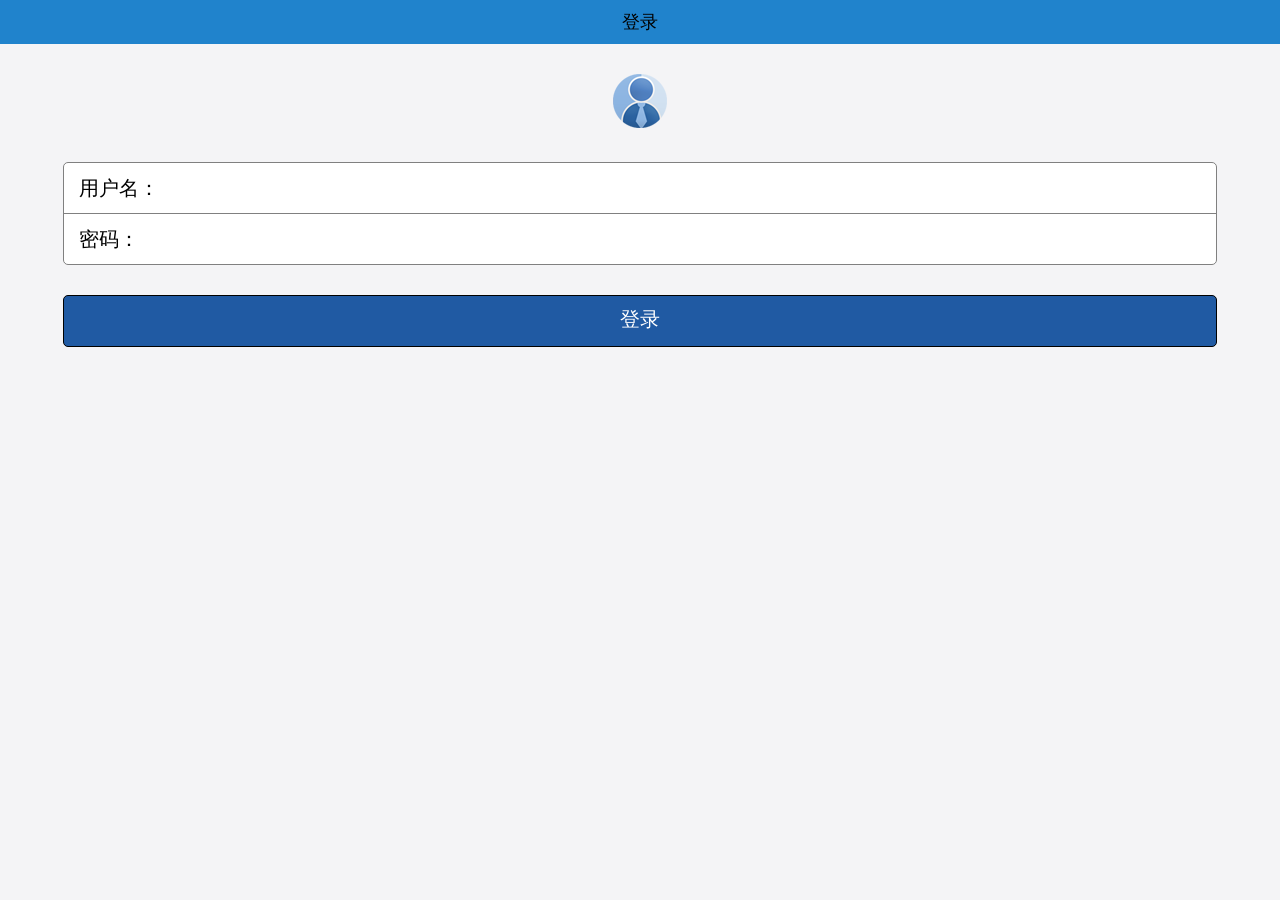
<file: index.html>
<!DOCTYPE html>
<html lang="en">
<head>
    <meta charset="UTF-8" name="viewport" content="width=device-width,initial-scale=1,user-scalable=no">
    <title>刘顺/登录页面</title>
    <link rel="short icon" href="Resource/icon.png">
    <link rel="stylesheet" href="zhuyemian.css">
    <script type="text/javascript" src="commonmethod.js"></script>
    <style>
        .login_img1{text-align: center;margin-top: 30px }
        .login_div{
            width: 90%;margin: 0 auto;
            background: white;
            border: 1px solid gray;
        border-radius: 5px;
            margin-top: 30px
        }
        .login_div1{
            border-bottom:
                1px solid gray;
            height: 50px;
        }
        .login_div div span{font-size:20px;
            padding-left: 15px;
            line-height: 50px}
        .login_div div input{outline: medium;
            background-color: transparent}
.last{width: 90%;
height: 50px;
text-align: center;
font-size: 20px;
margin: 0 auto;
border: 1px solid ;
background: #205AA3;
border-radius: 5px;
margin-top: 30px}
    </style>

</head>
<body>
<!--part1-->
<header><span>登录</span></header>
<!--part2-->
<div class="login_img1"><img   src="Resource/head.png" alt=""></div>
<!--part3-->
<div class="login_div">
    <div class="login_div1">
        <span>用户名：</span>
        <input type="text"  id="L_account" value="" style="border: 0px" >
    </div>
    <div>
        <span>密码：</span>
        <input type="password" id="L_pwd" value="" style="border: 0px">
    </div>
</div>
<!--part4-->
<div class="last">
    <input type="button" value="登录"
           id="l_btn"
           style="font-size: 20px;background: #205AA3;border: 0px;padding-top: 10px;outline: medium;
background-color: transparent;color: white">
    <script>

        var btn=document.querySelector("#l_btn");
        btn.onclick = function () {
//            创建一个请求对象
  var userName=encodeURIComponent(document.querySelector("#L_account").value);
            var pwd=encodeURIComponent(document.querySelector("#L_pwd").value);
// var xhl=new XMLHttpRequest();
//建立连接
// xhl.open('post','https://mockapi.eolinker.com/2ZhGVxjacb39010e6753bd9c02ee803e6e3bfeab6e8007c/login')
        //设置头信息，以表单的形式传输
        //     xhl.setRequestHeader("content-type","application/x-www-form-urlencoded");
        //   向服务端发送请求
            var par="username="+ userName +"&pwd="+pwd;
           requestmethod('post','login',par,function (str) {
               if(str=="登录成功"){
                   location.href="dropletservices.html";}
               else{alert(str)}

            })

            // xhl.send(par);
        //    接收服务器请求的数据
        //     xhl.onreadystatechange=function () {
        //         if(xhl.readyState==4&&xhl.status==200){
        //             var responsedata = JSON.parse(xhl.responseText);
        //             var str=responsedata.data;

            //     }
            // }
        //     var userName = document.querySelector("#L_account").value;
        //     var password = document.querySelector("#L_pwd").value;
        //     if (userName == "" || password == "") {
        //         alert("亲，请输入用户名或密码");
        //     }
        //     else if (userName == "hskj" && password == "123456") {
        //         location.href = "dropletservices.html"
        //     }
        //     else {alert("用户名或密码错误")}
        }

    </script>
</div>
</body>
</html>
</file>
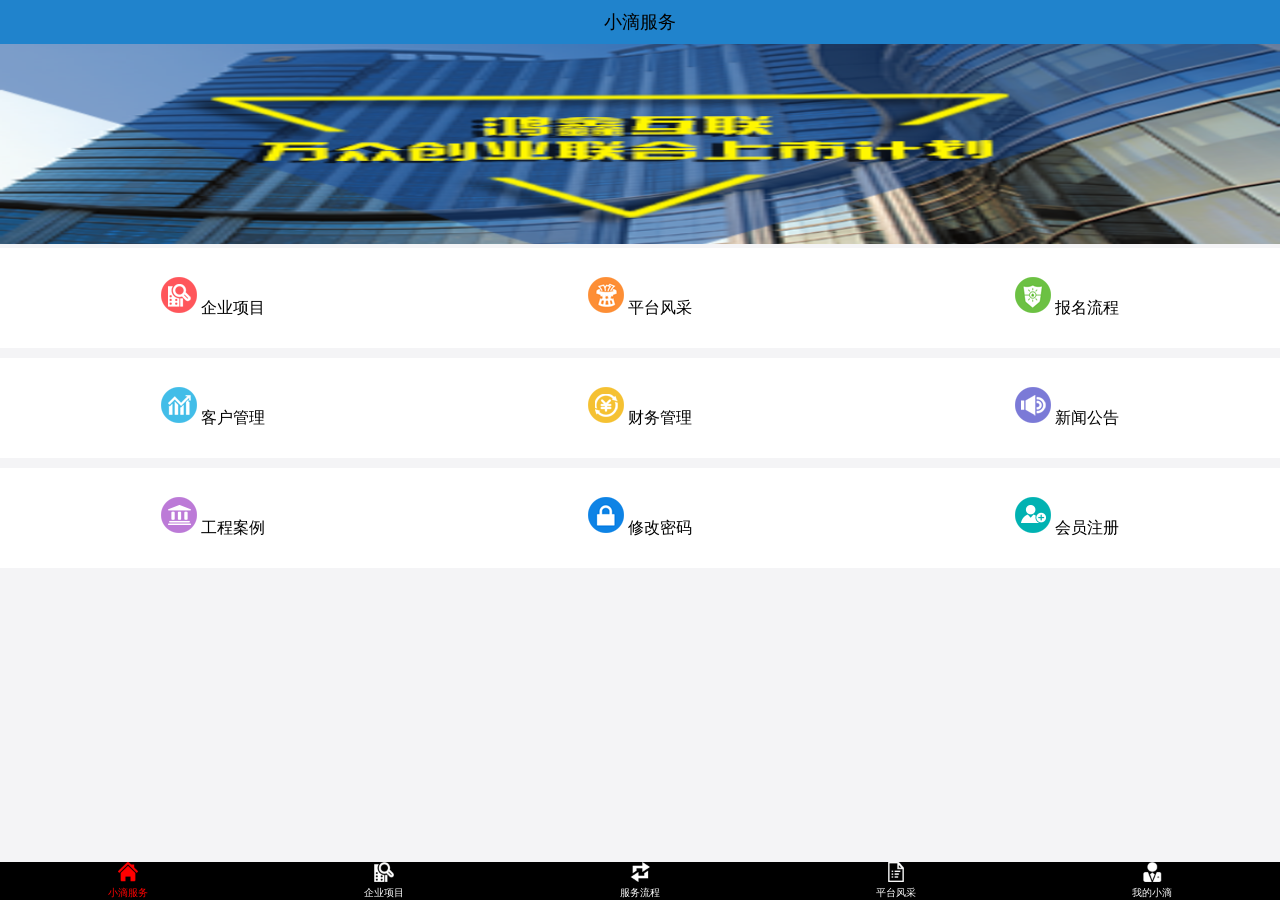
<file: dropletservices.html>
<!DOCTYPE html>
<html lang="en">
<head>
    <meta charset="UTF-8" name="viewport" content="width=device-width,initial-scale=1,user-scalable=no">
    <title>刘顺</title>
    <link rel="short icon" href="Resource/icon.png">
    <link rel="stylesheet" href="zhuyemian.css">
</head>
<body>
<!--part1-->
<header><span>小滴服务</span></header>
<!--part2-->
<section class="part2"><img src="Resource/banner-1.png" alt="请检查一下网络"></section>
<!--part3-->
<section class="part3"><ul>
    <li><img src="Resource/index1.png" alt="">
        <span>企业项目</span></li>
    <li><img src="Resource/index2.png" alt="">
        <span>平台风采</span></li>
    <li><img src="Resource/index3.png" alt="">
        <span>报名流程</span></li>
</ul>

    <ul>
        <li><img src="Resource/index4.png" alt="">
            <span>客户管理</span></li>
        <li><img src="Resource/index5.png" alt="">
            <span>财务管理</span></li>
        <li><img src="Resource/index6.png" alt="">
            <span>新闻公告</span></li>
    </ul>

    <ul>
        <li><img src="Resource/index7.png" alt="">
            <span>工程案例</span></li>
        <li><img src="Resource/index8.png" alt="">
            <span>修改密码</span></li>
        <li><img src="Resource/index9.png" alt="">
            <span>会员注册</span></li>
    </ul></section>
<!--part4-->
<footer class="part4">
    <ul>
        <li>
        <a href="dropletservices.html">
            <img src="Resource/nav11.png" alt="">
            </a>
        <span style="color: red">小滴服务</span></li>
    <li><a href="innovation%20program.html">
        <img src="Resource/nav20.png" alt=""></a>
     <span>企业项目</span></li>
        <li><a href="serviceproceed.html">
        <img src="Resource/nav30.png" alt=""></a>
         <span>服务流程</span></li>
           <li><a href="platform.html">
               <img src="Resource/nav40.png" alt=""></a>
           <span>平台风采</span></li>
        <li><a href="mydroplet.html">
            <img src="Resource/nav50.png" alt=""></a>
        <span>我的小滴</span></li>
    </ul>
    </footer>

</body>
</html>
</file>
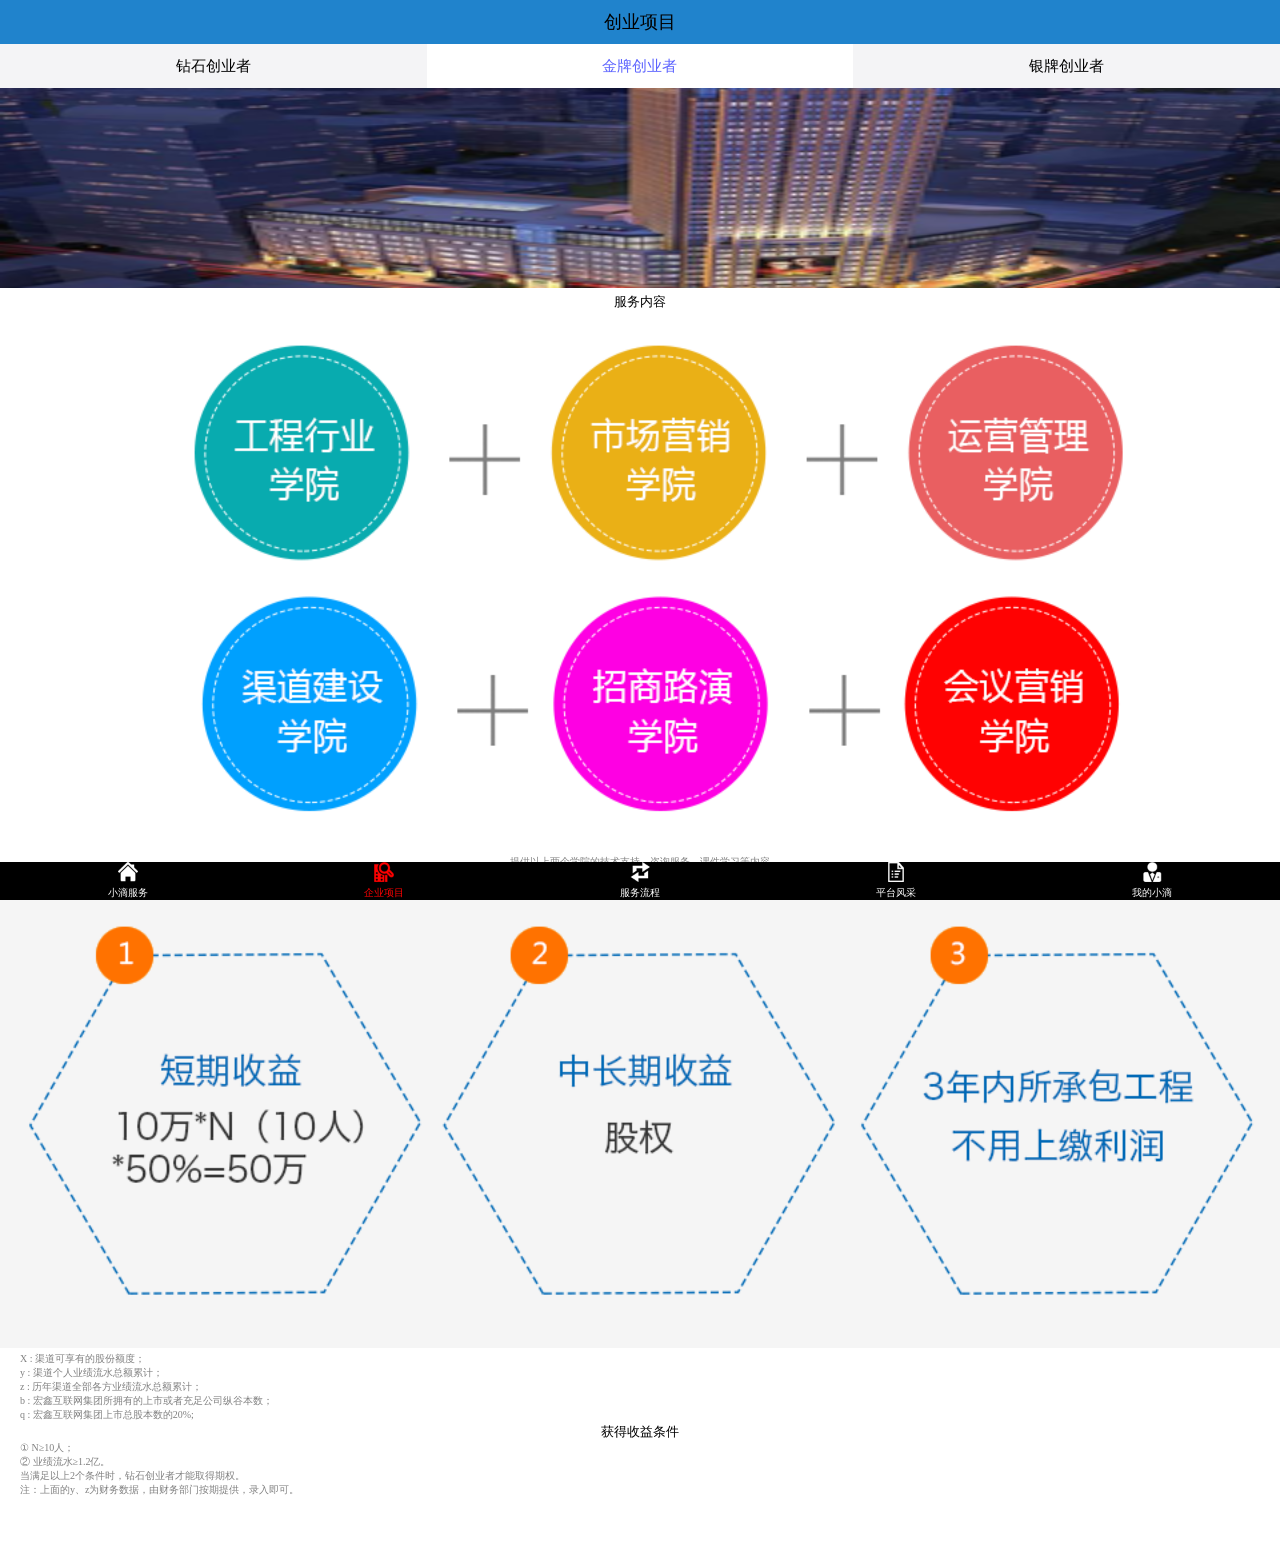
<file: goldcreate.html>
<!DOCTYPE html>
<html lang="en">
<head>
    <meta charset="UTF-8" name="viewport" content="width=device-width,initial-scale=1,maximum-scale=2,user-scalable=no">
    <title>刘顺/企业项目/金牌创业者</title>
    <link rel="stylesheet" href="main2.css">
    <link rel="short icon" href="Resource/icon.png">
</head>
<body>
<!--part1-->
<header><span>创业项目</span></header>
<!--part2-->
<section class="ds_1">
    <ul style="background: #F4F4F6">
        <li ><a href="innovation%20program.html"><span >钻石创业者</span></a></li>
        <li style="background: white"><a href="goldcreate.html"><span style="color: #5c63ff">金牌创业者</span></a></li>
        <li><a href="silvercreate.html"><span>银牌创业者</span></a></li>
    </ul>
</section>
<!--part3-->
<section class="ds_2">
    <img src="Resource/banner21.png" alt="">
</section>
<!--part4-->
<div class="ds_4" >
    <span class="zi_1">服务内容</span>
    <img class="img1"  src="Resource/50w_1.png" alt="">
    <p>提供以上两个学院的技术支持、咨询服务、课件学习等内容</p>
</div>
<!--part5-->
<div class="ds_5">
    <span class="zi_2">创业者享受的回报收益</span>
    <img class="img2" src="Resource/30w_2.png" alt="">
</div>
<!--part6-->
<div class="ds_6">
    <p>X : 渠道可享有的股份额度；</p>
    <p>y : 渠道个人业绩流水总额累计；</p>
    <p>z : 历年渠道全部各方业绩流水总额累计；</p>
    <p>b : 宏鑫互联网集团所拥有的上市或者充足公司纵谷本数；</p>
    <p>q : 宏鑫互联网集团上市总股本数的20%;</p>
</div>
<!--part7-->
<div class="ds_8">
    <span class="zi_3">获得收益条件</span>
</div>
<div class="ds_7">
    <p>① N≥10人；</p>
    <p>② 业绩流水≥1.2亿。</p>
    <p>当满足以上2个条件时，钻石创业者才能取得期权。</p>
    <p>注：上面的y、z为财务数据，由财务部门按期提供，录入即可。</p>
</div>

<!--part8-->
<footer class="part4">
    <ul>
        <li>
            <a href="dropletservices.html">
                <img src="Resource/nav10.png" alt="">
            </a>
            <span >小滴服务</span></li>
        <li><a href="innovation%20program.html">
            <img src="Resource/nav21.png" alt=""></a>
            <span style="color: red" >企业项目</span></li>
        <li><a href="serviceproceed.html">
            <img src="Resource/nav30.png" alt=""></a>
            <span>服务流程</span></li>
        <li><a href="platform.html">
            <img src="Resource/nav40.png" alt=""></a>
            <span>平台风采</span></li>
        <li><a href="mydroplet.html">
            <img src="Resource/nav50.png" alt=""></a>
            <span>我的小滴</span></li>
    </ul>
</footer>
</body>
</html>
</file>
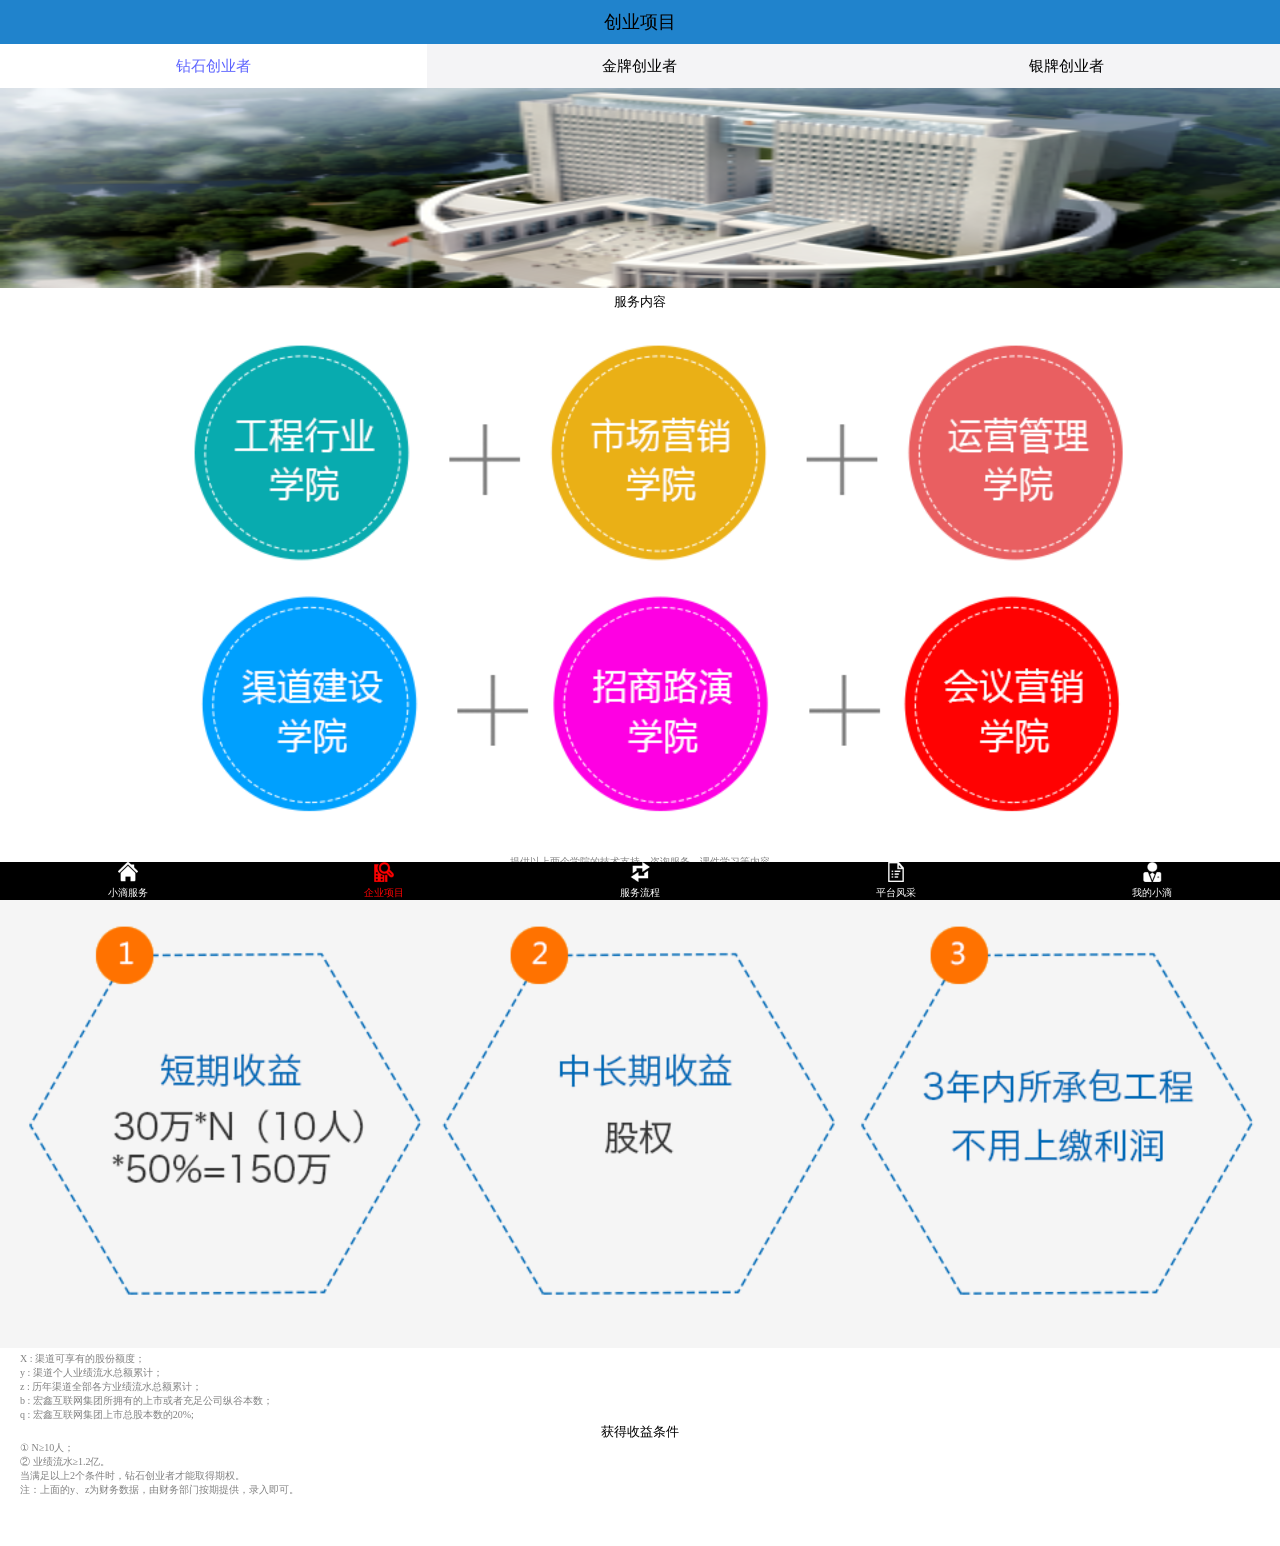
<file: innovation program.html>
<!DOCTYPE html>
<html lang="en">
<head>
    <meta charset="UTF-8" name="viewport" content="width=device-width,initial-scale=1,maximum-scale=2,user-scalable=no">
    <title>刘顺/企业项目</title>
    <link rel="short icon" href="Resource/icon.png">
    <link rel="stylesheet" href="main2.css">

</head>
<body>
<!--part1-->
<header><span>创业项目</span></header>
<!--part2-->
<section class="ds_1">
    <ul style="background: #F4F4F6">
        <li style="background: white"><a href="innovation%20program.html"><span style="color: #5c63ff">钻石创业者</span></a></li>
        <li><a href="goldcreate.html"><span>金牌创业者</span></a></li>
        <li><a href="silvercreate.html"><span>银牌创业者</span></a></li>
    </ul>
</section>
<!--part3-->
<section class="ds_2">
    <img src="Resource/banner2.png" alt="">
</section>
<!--part4-->
<div class="ds_4" >
    <span class="zi_1">服务内容</span>
    <img class="img1"  src="Resource/50w_1.png" alt="">
    <p>提供以上两个学院的技术支持、咨询服务、课件学习等内容</p>
</div>
<!--part5-->
<div class="ds_5">
    <span class="zi_2">创业者享受的回报收益</span>
    <img class="img2" src="Resource/50w_2.png" alt="">
</div>
<!--part6-->
<div class="ds_6">
    <p>X : 渠道可享有的股份额度；</p>
    <p>y : 渠道个人业绩流水总额累计；</p>
    <p>z : 历年渠道全部各方业绩流水总额累计；</p>
    <p>b : 宏鑫互联网集团所拥有的上市或者充足公司纵谷本数；</p>
    <p>q : 宏鑫互联网集团上市总股本数的20%;</p>
</div>
<!--part7-->
<div class="ds_8">
    <span class="zi_3">获得收益条件</span>
</div>
<div class="ds_7">
    <p>① N≥10人；</p>
    <p>② 业绩流水≥1.2亿。</p>
    <p>当满足以上2个条件时，钻石创业者才能取得期权。</p>
    <p>注：上面的y、z为财务数据，由财务部门按期提供，录入即可。</p>
</div>

<!--part8-->
<footer class="part4">
    <ul>
        <li>
            <a href="dropletservices.html">
                <img src="Resource/nav10.png" alt="">
            </a>
            <span >小滴服务</span></li>
        <li><a href="innovation%20program.html">
            <img src="Resource/nav21.png" alt=""></a>
            <span style="color: red" >企业项目</span></li>
        <li><a href="serviceproceed.html">
            <img src="Resource/nav30.png" alt=""></a>
            <span>服务流程</span></li>
        <li><a href="platform.html">
            <img src="Resource/nav40.png" alt=""></a>
            <span>平台风采</span></li>
        <li><a href="mydroplet.html">
            <img src="Resource/nav50.png" alt=""></a>
            <span>我的小滴</span></li>
    </ul>
</footer>

</body>
</html>
</file>
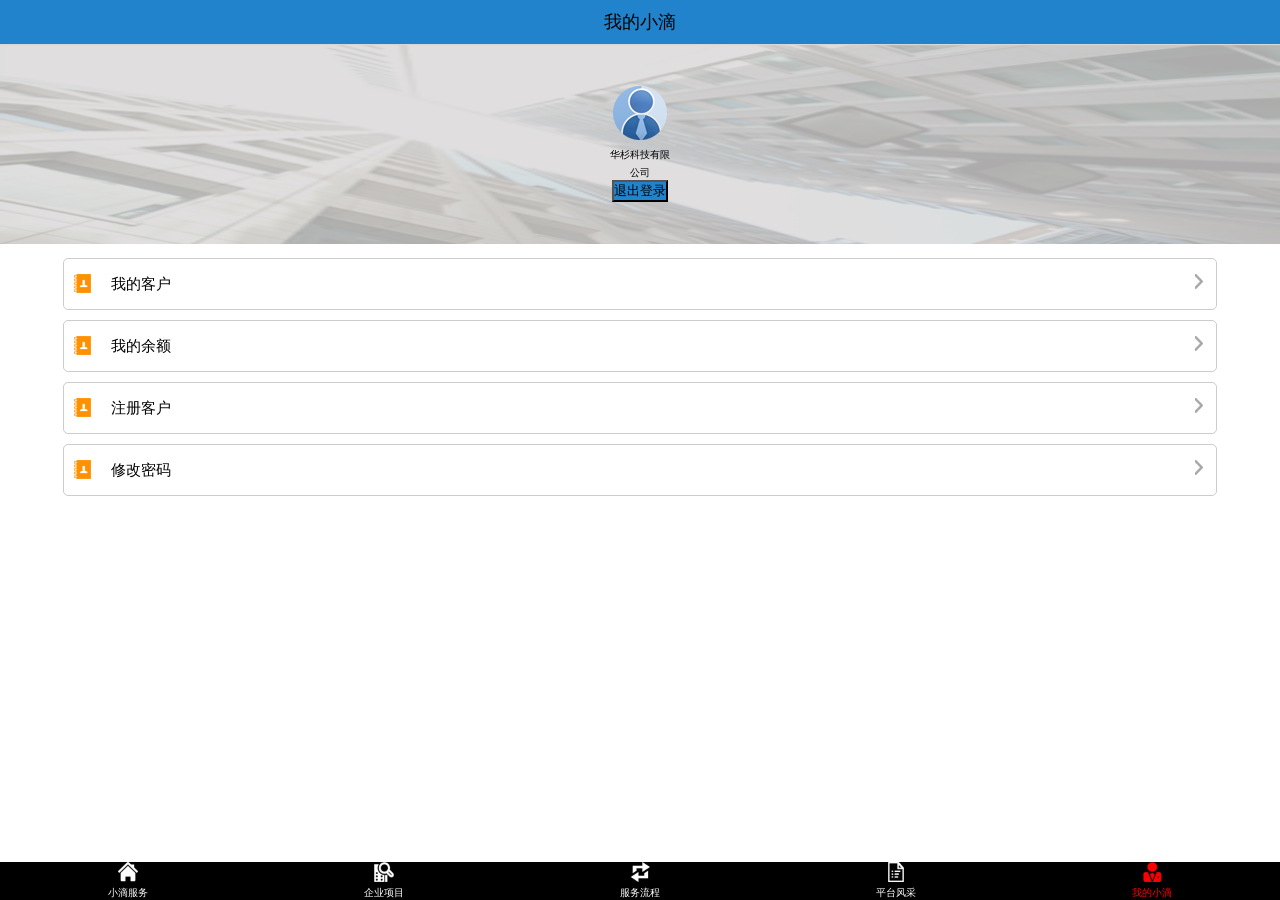
<file: mydroplet.html>
<!DOCTYPE html>
<html lang="en">
<head>
    <meta charset="UTF-8" name="viewport" content="width=device-width,initial-scale=1,user-scalable=no">
    <title>刘顺/我的小滴</title>
    <link rel="short icon" href="Resource/icon.png">
    <link rel="stylesheet" href="main5.css">
</head>
<body>
<!--part1-->
<header><span>我的小滴</span></header>
<!--part2-->
<div class="dv_1">
    <img  class="img1" src="Resource/banner5.png" alt="">
    <div class="dv_2">
        <img  class="img2" src="Resource/head.png" alt="">
    <span style="font-size: 10px">华杉科技有限公司</span>
        <button id="m_btn" style="background: #2083CC">退出登录</button>
        <script>
            var btn=document.querySelector("#m_btn")
            btn.onclick=function () {
                location.href="index.html"
            }
        </script>
    </div>
</div>
<!--part3-->

<div class="dv_3">
    <img  class="i1_1" src="Resource/gr_1.png" alt="">
    <span>我的客户</span>
    <img  class="i1_2" src="Resource/jt.png" alt="">
</div>
<div class="dv_3">
    <img  class="i1_1" src="Resource/gr_1.png" alt="">
    <span>我的余额</span>
    <img  class="i1_2" src="Resource/jt.png" alt="">
</div>
<div class="dv_3">
    <img  class="i1_1" src="Resource/gr_1.png" alt="">
    <span>注册客户</span>
    <img  class="i1_2" src="Resource/jt.png" alt="">
</div>
<div class="dv_3">
    <img  class="i1_1" src="Resource/gr_1.png" alt="">
    <span>修改密码</span>
    <img  class="i1_2" src="Resource/jt.png" alt="">
</div>

<!--part4-->
<footer class="part4">
    <ul>
        <li>
            <a href="dropletservices.html">
                <img src="Resource/nav10.png" alt="">
            </a>
            <span >小滴服务</span></li>
        <li><a href="innovation%20program.html">
            <img src="Resource/nav20.png" alt=""></a>
            <span>企业项目</span></li>
        <li><a href="serviceproceed.html">
            <img src="Resource/nav30.png" alt=""></a>
            <span>服务流程</span></li>
        <li><a href="platform.html">
            <img src="Resource/nav40.png" alt=""></a>
            <span>平台风采</span></li>
        <li><a href="">
            <img src="Resource/nav51.png" alt=""></a>
            <span style="color: red">我的小滴</span></li>
    </ul>
</footer>
</body>
</html>
</file>
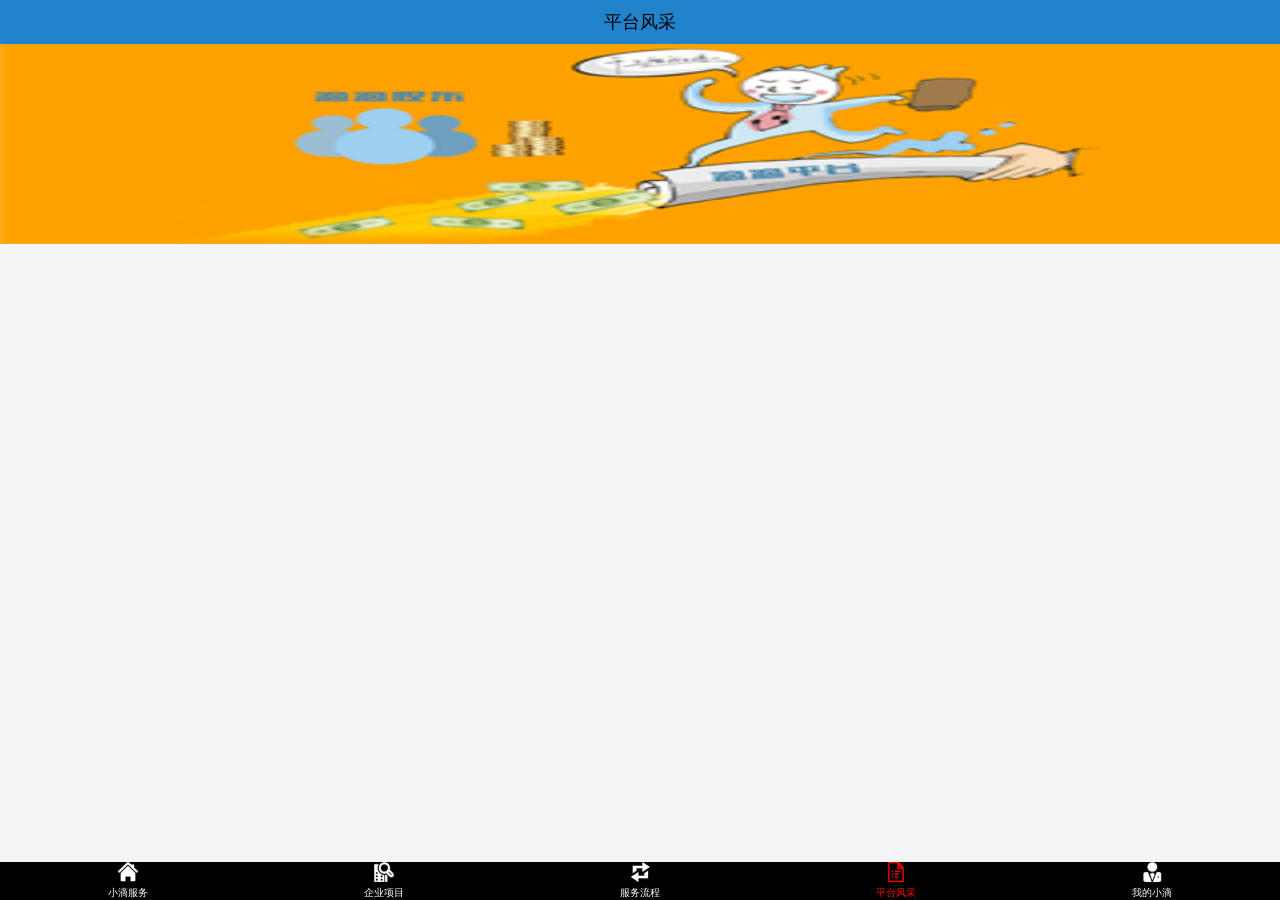
<file: platform.html>
<!DOCTYPE html>
<html lang="en">
<head>
    <meta charset="UTF-8" name="viewport" content="width=device-width,initial-scale=1,user-scalable=no">
    <title>刘顺/平台风采</title>
    <link rel="short icon" href="Resource/icon.png">
    <link rel="stylesheet" href="zhuyemian.css">
    <style>
        h3{
            margin: 10px;
            color: red;
        }
        h4{margin: 10px;}
        p{text-indent: 2em;
        font-size: 15px;
        line-height: 2em}
        article{padding-bottom: 49px}
    </style>
</head>
<body>
<!--part1-->
<header><span>平台风采</span></header>
<!--part2-->
<section class="part2"><img src="Resource/banner4.png" alt="请检查一下网络"></section>
<!--part3-->
<article>
    <h3 id="title"></h3>
    <h4 id="subTitle"></h4>
    <p id="info"></p>
    <script>
        //            创建一个请求对象

    var xhl=new XMLHttpRequest();
    //建立连接
        xhl.open('get','https://mockapi.eolinker.com/2ZhGVxjacb39010e6753bd9c02ee803e6e3bfeab6e8007c/aboutus')
    //设置头信息，以表单的形式传输
    xhl.setRequestHeader("content-type","application/x-www-form-urlencoded");
    //   向服务端发送请求
 xhl.send();
    //    接收服务器请求的数据
    xhl.onreadystatechange=function () {
        if (xhl.readyState == 4 && xhl.status == 200) {
            var responsedata = JSON.parse(xhl.responseText);
            var obj = responsedata.data;
        var h3=document.getElementById("title");
        var h4=document.getElementById("subTitle");
        var p=document.getElementById("info");
        h3.innerHTML=obj.title;
        h4.innerHTML=obj.subTitle;
        p.innerHTML=obj.info;
        }
    }
    </script>

</article>
<!--part4-->
<footer class="part4">
    <ul>
        <li>
            <a href="dropletservices.html">
                <img src="Resource/nav10.png" alt="">
            </a>
            <span >小滴服务</span></li>
        <li><a href="innovation%20program.html">
            <img src="Resource/nav20.png" alt=""></a>
            <span>企业项目</span></li>
        <li><a href="serviceproceed.html">
            <img src="Resource/nav30.png" alt=""></a>
            <span>服务流程</span></li>
        <li><a href="platform.html">
            <img src="Resource/nav41.png" alt=""></a>
            <span style="color: red">平台风采</span></li>
        <li><a href="mydroplet.html">
            <img src="Resource/nav50.png" alt=""></a>
            <span>我的小滴</span></li>
    </ul>
</footer>
</body>
</html>
</file>
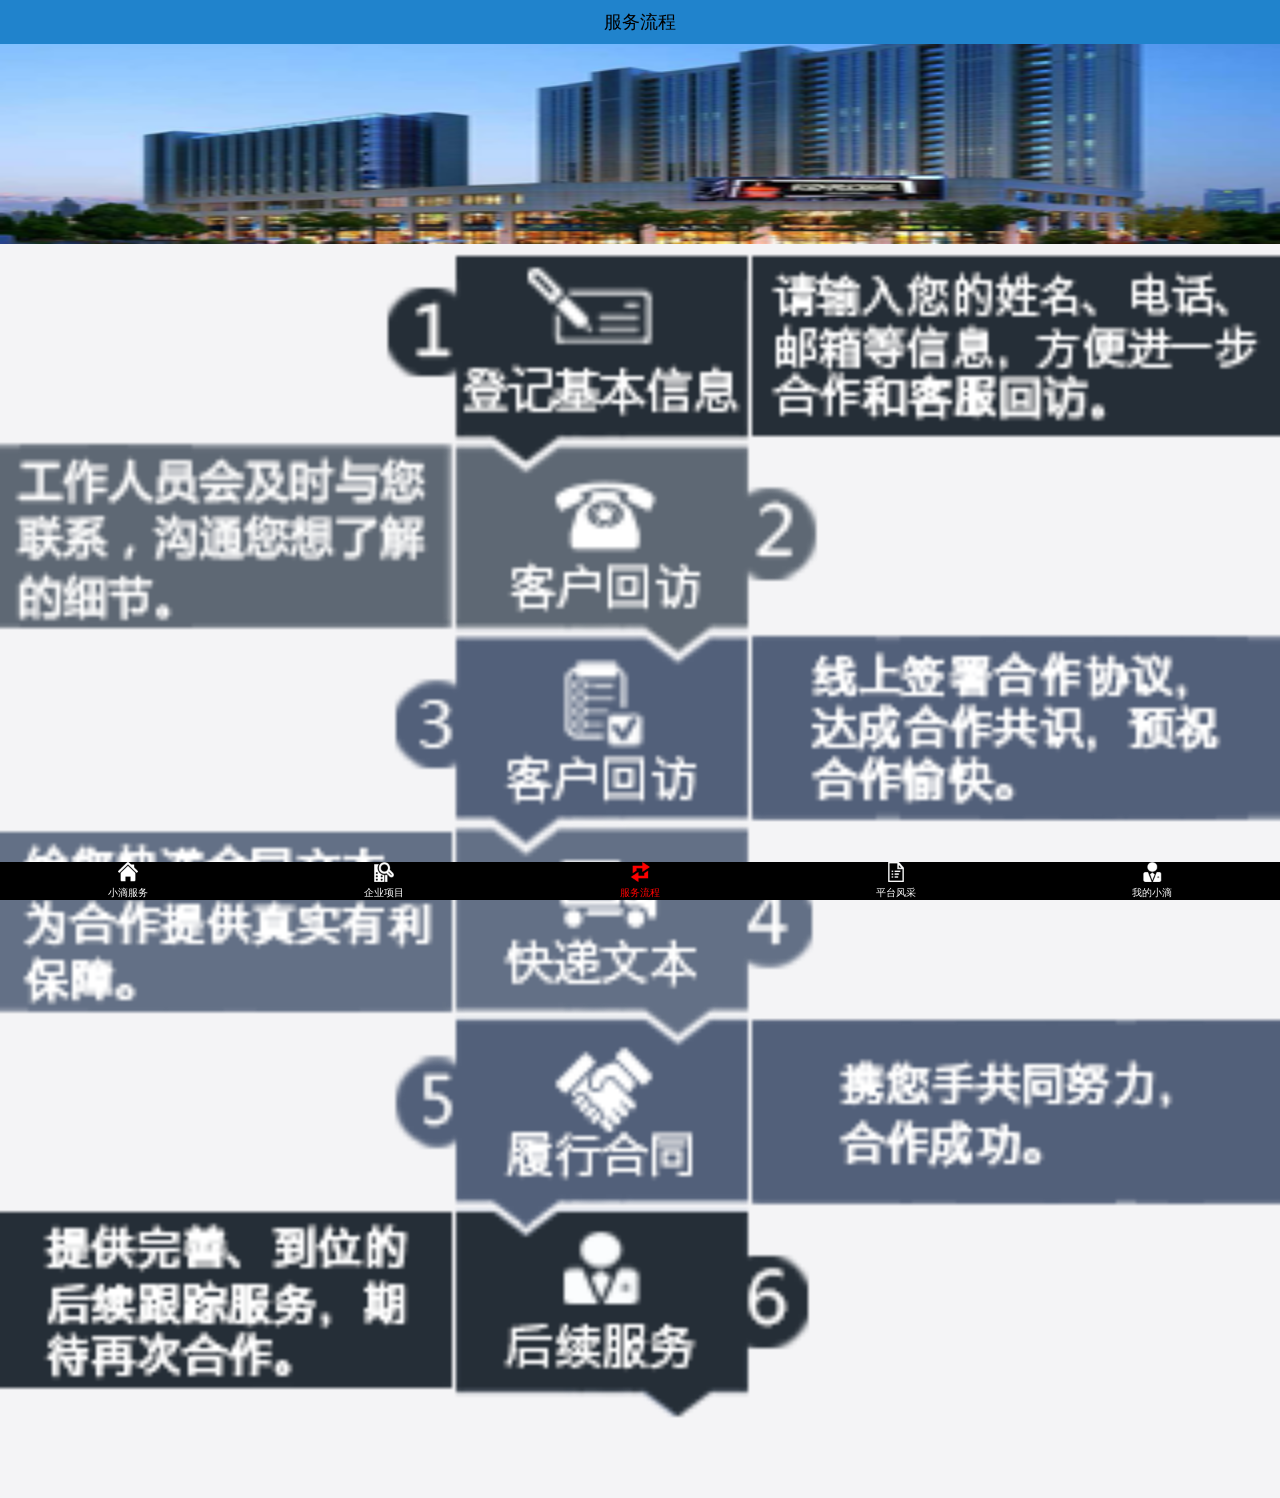
<file: serviceproceed.html>
<!DOCTYPE html>
<html lang="en">
<head>
    <meta charset="UTF-8" name="viewport" content="width=device-width,initial-scale=1,user-scalable=no">
    <title>刘顺/服务流程</title>
    <link rel="short icon" href="Resource/icon.png">
    <link rel="stylesheet" href="zhuyemian.css">
    <style>
        body{
            padding-bottom: 66px;
        }
    </style>
</head>
<body>
<!--part1-->
<header><span>服务流程</span></header>
<!--part2-->
<section class="part2"><img src="Resource/banner3.png" alt="请检查一下网络"></section>
<!--part3-->
<section><img  style="width: 100%" src="Resource/process.png" alt=""></section>
<!--part4-->
<footer class="part4">
    <ul>
        <li>
            <a href="dropletservices.html">
                <img src="Resource/nav10.png" alt="">
            </a>
            <span >小滴服务</span></li>
        <li><a href="innovation%20program.html">
            <img src="Resource/nav20.png" alt=""></a>
            <span>企业项目</span></li>
        <li><a href="serviceproceed.html">
            <img src="Resource/nav31.png" alt=""></a>
            <span style="color: red">服务流程</span></li>
        <li><a href="platform.html">
            <img src="Resource/nav40.png" alt=""></a>
            <span>平台风采</span></li>
        <li><a href="mydroplet.html">
            <img src="Resource/nav50.png" alt=""></a>
            <span>我的小滴</span></li>
    </ul>
</footer>
</body>
</html>
</file>
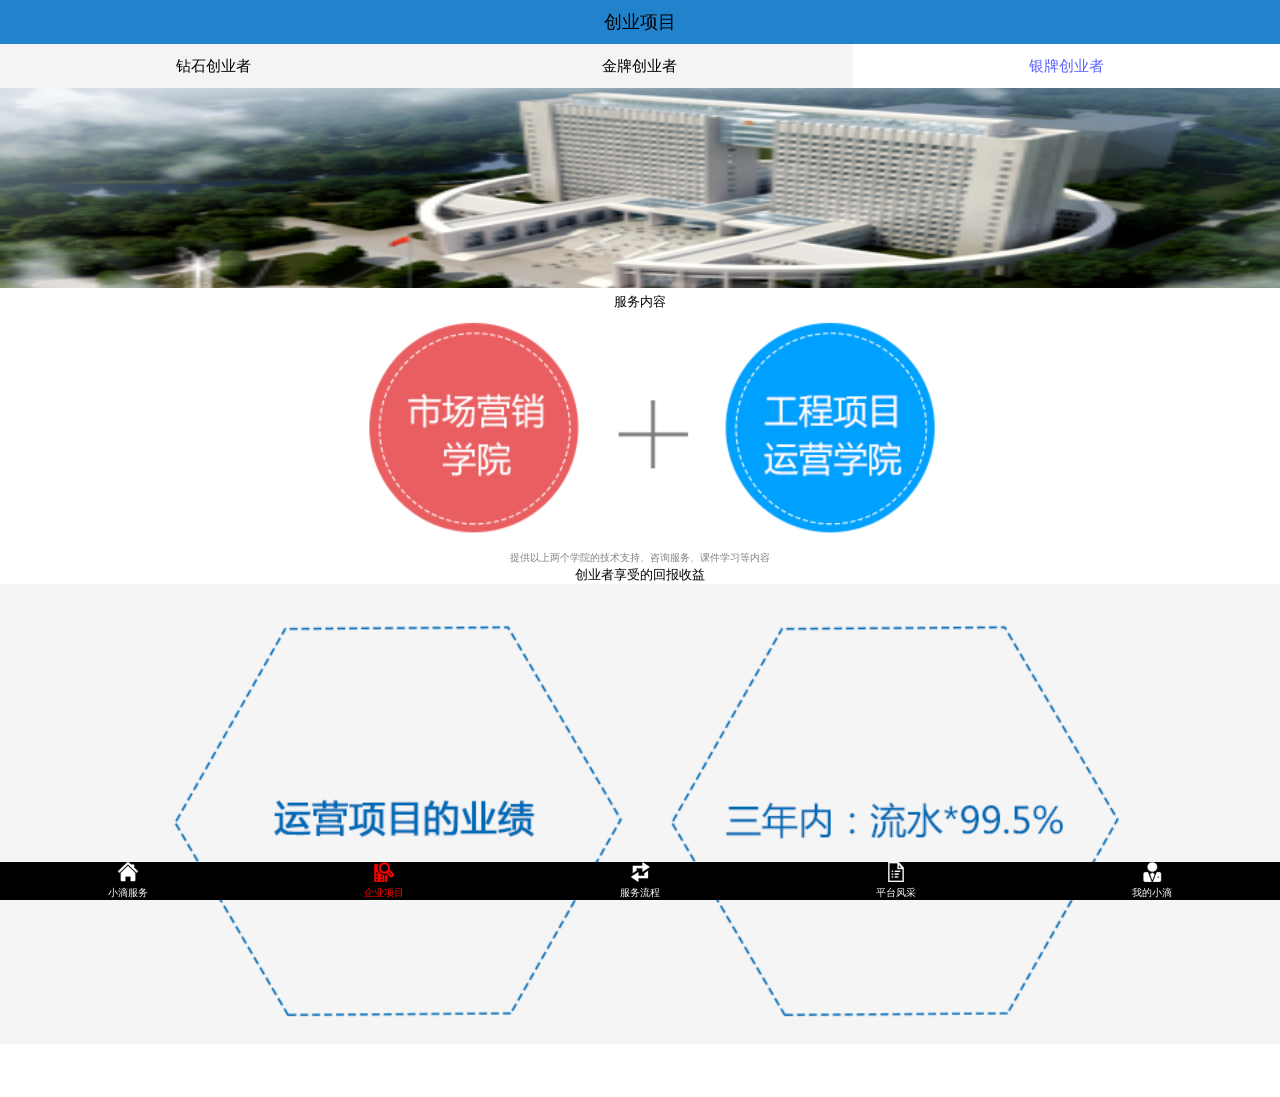
<file: silvercreate.html>
<!DOCTYPE html>
<html lang="en">
<head>
    <meta charset="UTF-8" name="viewport" content="width=device-width,initial-scale=1,maximum-scale=2,user-scalable=no">
    <title>刘顺/企业项目/银牌创业者</title>
    <link rel="short icon" href="Resource/icon.png">
    <link rel="stylesheet" href="main2.css">
</head>
<body>
<!--part1-->
<header><span>创业项目</span></header>
<!--part2-->
<section class="ds_1">
    <ul style="background: #F4F4F6">
        <li ><a href="innovation%20program.html"><span >钻石创业者</span></a></li>
        <li><a href="goldcreate.html"><span>金牌创业者</span></a></li>
        <li style="background: white"><a href="silvercreate.html"><span style="color: #5c63ff">银牌创业者</span></a></li>
    </ul>
</section>
<!--part3-->
<section class="ds_2">
    <img src="Resource/banner2.png" alt="">
</section>
<!--part4-->
<div class="ds_4" >
    <span class="zi_1">服务内容</span>
    <img class="img1"  src="Resource/10w_1.png" alt="">
    <p>提供以上两个学院的技术支持、咨询服务、课件学习等内容</p>
</div>
<!--part5-->
<div class="ds_5">
    <span class="zi_2">创业者享受的回报收益</span>
    <img class="img2" src="Resource/10w_2.png" alt="">
</div>

<!--part6-->
<footer class="part4">
    <ul>
        <li>
            <a href="dropletservices.html">
                <img src="Resource/nav10.png" alt="">
            </a>
            <span >小滴服务</span></li>
        <li><a href="innovation%20program.html">
            <img src="Resource/nav21.png" alt=""></a>
            <span style="color: red" >企业项目</span></li>
        <li><a href="serviceproceed.html">
            <img src="Resource/nav30.png" alt=""></a>
            <span>服务流程</span></li>
        <li><a href="platform.html">
            <img src="Resource/nav40.png" alt=""></a>
            <span>平台风采</span></li>
        <li><a href="mydroplet.html">
            <img src="Resource/nav50.png" alt=""></a>
            <span>我的小滴</span></li>
    </ul>
</footer>
</body>
</html>
</file>
<file: zhuyemian.css>
*{
    margin: 0;
    padding: 0;
}
body{
    background: rgb(244,244,246);
padding-top: 44px;
padding-bottom: 5px}
header{
    line-height: 44px;
    font-size: 18px;
    background: #2083CC;
    text-align: center;
    width: 100%;
    left: 0px;
    top: 0px;
    position: fixed;
}
.part2 img{width: 100%;
    height: 200px;text-align: center;
}

.part3 ul{
    display: table;
    width: 100%;
    background: white;
    height: 100px;
    margin-bottom: 10px;
}
.part3 li{
    display: table-cell;
    width: 33.3%;
    text-align: center;
    vertical-align: middle;

}
.part4 ul li span{
    display: block;
    font-size: 10px;

}
.part4 ul{
    display: table;
    width: 100%;
    background: white;
    height: 5px;
    margin-bottom: 0px;
}
.part4 li{
    display: table-cell;
    width: 20%;
    text-align: center;
    vertical-align: middle;}
.part4 ul li{
    background: black;color: white;
}
.part4 ul li img{width: 20px;height: 20px}
.part4 {width: 100%;
    left: 0px;
    bottom: 0px;
    position: fixed;}
</file>
<file: main2.css>
*{margin: 0px;
padding: 0px}
body{
padding-top: 88px;
    padding-bottom: 49px;
}
header{
    line-height: 44px;
    font-size: 18px;
    background: #2083CC;
    text-align: center;
    width: 100%;
    left: 0px;
    top: 0px;
    position: fixed;
}
.ds_2 img{
    width: 100%;
    height: 200px;
    text-align: center;
}
.ds_4{text-align: center;background: white}
.img1{width: 100%}
.ds_4 p{  font-size: 10px;
    color:gray;}
.ds_5{text-align: center;background: white}
.img2{width: 100%}
.ds_6{text-align: left;
font-size: 10px;
color: gray;
margin-left: 20px}
.zi_1{font-size: 13px}
.zi_2{font-size: 13px}
.zi_3{font-size: 13px;text-align: center}
.ds_7 p{font-size: 10px;
color: gray}
.ds_7{margin-left: 20px}
.ds_8{text-align: center}
.ds_1{
    width: 100%;
    left: 0px;
    top: 0px;
    position: fixed;
}
.ds_1 ul{
    display: table;
    width: 100%;
    margin-top: 44px;
    line-height: 44px;
}
.ds_1 li{
    display: table-cell;
    width: 33.3%;}
.ds_1 ul li{
    text-align: center;

}
.ds_1 ul li a span{
    display: block;
    font-size: 15px;
    text-decoration: none;
    color: black;
}
.ds_1 ul li a{text-decoration: none;}
.part4 ul li span{
    display: block;
    font-size: 10px;

}
.part4 ul{
    display: table;
    width: 100%;
    background: white;
    height: 5px;
    margin-bottom: 0px;
}
.part4 li{
    display: table-cell;
    width: 20%;
    text-align: center;
    vertical-align: middle;}
.part4 ul li{
    background: black;color: white;
}
.part4 ul li img{width: 20px;height: 20px}
.part4 {width: 100%;
    left: 0px;
    bottom: 0px;
    position: fixed;}
</file>
<file: main5.css>
*{
    margin: 0;
    padding: 0;
}
body{padding-top: 44px;
    padding-bottom: 5px}
header{
    line-height: 44px;
    font-size: 18px;
    background: #2083CC;
    text-align: center;
    width: 100%;
    left: 0px;
    top: 0px;
    position: fixed;
}
.img1{width: 100%;
height: 200px}

.dv_1{
    position: relative}
.dv_2{
    text-align: center;
    left: 50%;
    top: 50%;
    width: 66px;
    height: 76px;
    margin-left: -33px;
    margin-top: -60px;
    position: absolute;
    text-align: center;}
.dv_1.dv_2 button{margin-top: 5px}
.dv_3{width: 90%;height: 50px;border: 1px #CCCCCC solid;border-radius: 5px;
    line-height: 50px;margin: 0 auto;margin-top: 10px}
.i1_1{float: left;padding-top: 15px;padding-left: 10px;padding-bottom: 10px}
.i1_2{float: right;padding-top: 15px;padding-bottom: 10px;padding-right: 10px}
.dv_3 span{float: left;padding-left: 20px;font-size: 15px}
.part4 ul li span{
    display: block;
    font-size: 10px;

}
.part4 ul{
    display: table;
    width: 100%;
    background: white;
    height: 5px;
    margin-bottom: 0px;
}
.part4 li{
    display: table-cell;
    width: 20%;
    text-align: center;
    vertical-align: middle;}
.part4 ul li{
    background: black;color: white;
}
.part4 ul li img{width: 20px;height: 20px}
.part4 {width: 100%;
    left: 0px;
    bottom: 0px;
    position: fixed;}
</file>
